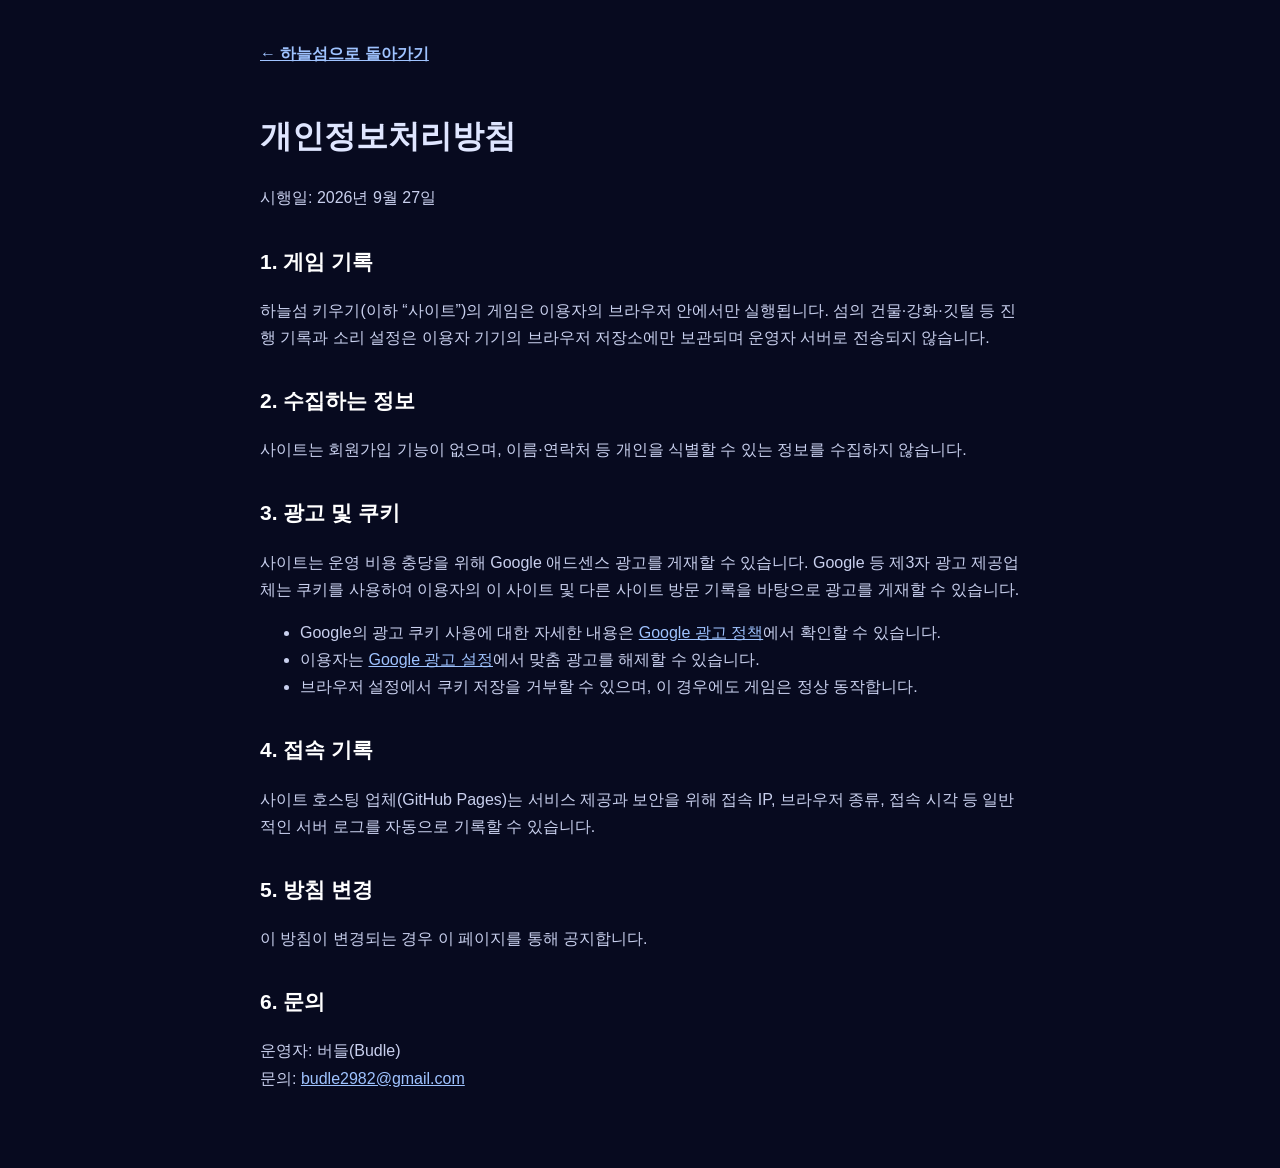
<file: privacy.html>
<!doctype html>
<html lang="ko">
<head>
<meta charset="utf-8">
<meta name="viewport" content="width=device-width, initial-scale=1">
<title>개인정보처리방침 | 하늘섬 키우기</title>
<meta name="description" content="하늘섬 키우기 개인정보처리방침. 게임 기록은 서버로 전송되지 않습니다.">
<style>
body{margin:0;background:#070a1f;color:#dfe6ff;font-family:Pretendard,"Malgun Gothic",sans-serif;line-height:1.7}
main{max-width:760px;margin:0 auto;padding:40px 20px 60px}
h1{font-size:32px}h2{font-size:21px;margin-top:32px;color:#fff}
a{color:#9fc3ff}p,li{color:#c9d0ee;font-size:16px}
.back{display:inline-block;margin-bottom:20px;font-weight:700}
</style>
</head>
<body>
<main>
  <a class="back" href="./">← 하늘섬으로 돌아가기</a>
  <h1>개인정보처리방침</h1>
  <p>시행일: 2026년 9월 27일</p>

  <h2>1. 게임 기록</h2>
  <p>하늘섬 키우기(이하 “사이트”)의 게임은 이용자의 브라우저 안에서만 실행됩니다. 섬의 건물·강화·깃털 등 진행 기록과 소리 설정은 이용자 기기의 브라우저 저장소에만 보관되며 운영자 서버로 전송되지 않습니다.</p>

  <h2>2. 수집하는 정보</h2>
  <p>사이트는 회원가입 기능이 없으며, 이름·연락처 등 개인을 식별할 수 있는 정보를 수집하지 않습니다.</p>

  <h2>3. 광고 및 쿠키</h2>
  <p>사이트는 운영 비용 충당을 위해 Google 애드센스 광고를 게재할 수 있습니다. Google 등 제3자 광고 제공업체는 쿠키를 사용하여 이용자의 이 사이트 및 다른 사이트 방문 기록을 바탕으로 광고를 게재할 수 있습니다.</p>
  <ul>
    <li>Google의 광고 쿠키 사용에 대한 자세한 내용은 <a href="https://policies.google.com/technologies/ads?hl=ko" rel="noopener">Google 광고 정책</a>에서 확인할 수 있습니다.</li>
    <li>이용자는 <a href="https://adssettings.google.com/" rel="noopener">Google 광고 설정</a>에서 맞춤 광고를 해제할 수 있습니다.</li>
    <li>브라우저 설정에서 쿠키 저장을 거부할 수 있으며, 이 경우에도 게임은 정상 동작합니다.</li>
  </ul>

  <h2>4. 접속 기록</h2>
  <p>사이트 호스팅 업체(GitHub Pages)는 서비스 제공과 보안을 위해 접속 IP, 브라우저 종류, 접속 시각 등 일반적인 서버 로그를 자동으로 기록할 수 있습니다.</p>

  <h2>5. 방침 변경</h2>
  <p>이 방침이 변경되는 경우 이 페이지를 통해 공지합니다.</p>

  <h2>6. 문의</h2>
  <p>운영자: 버들(Budle)<br>문의: <a href="mailto:budle2982@gmail.com">budle2982@gmail.com</a></p>
</main>
</body>
</html>
</file>
